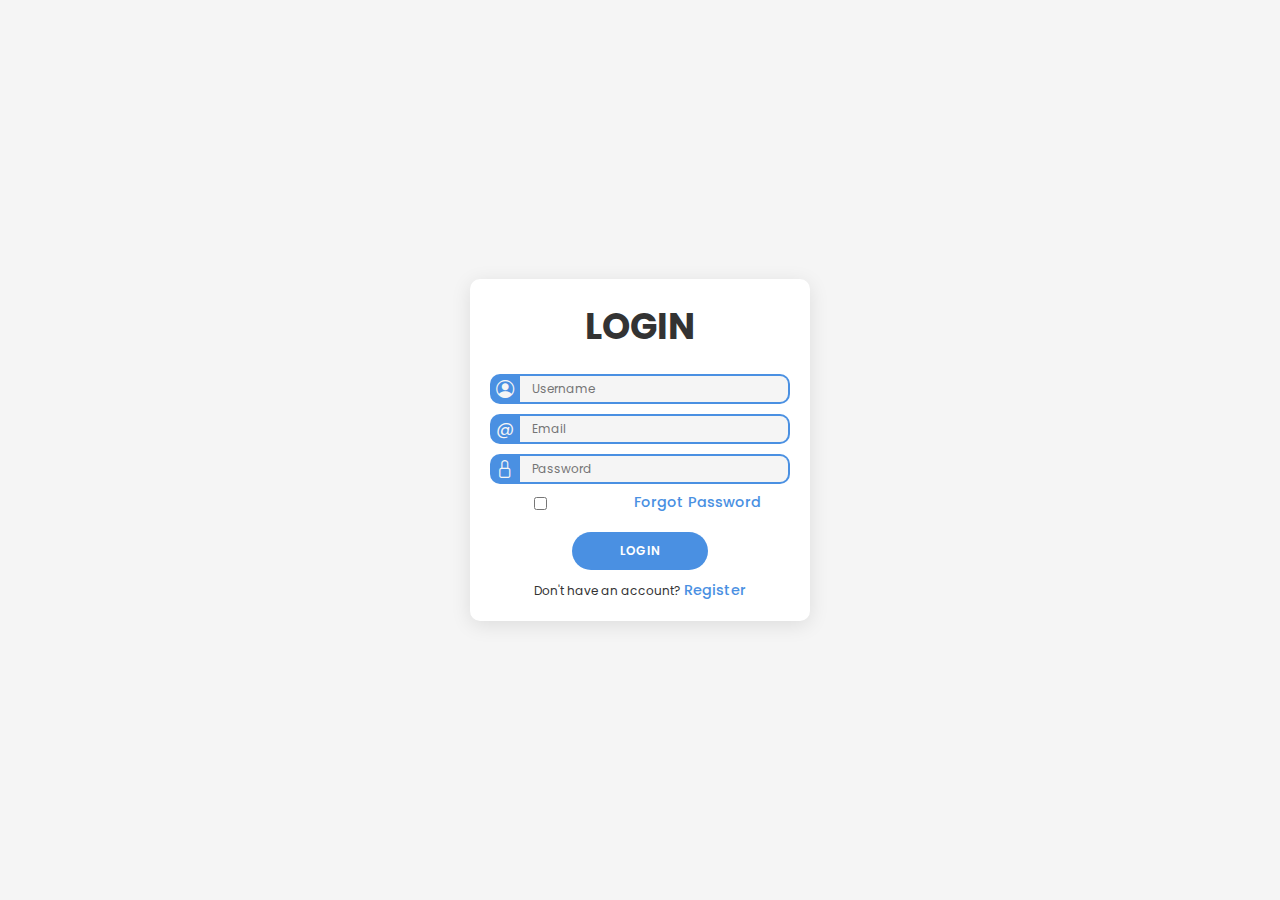
<file: Login-Page/index.html>
<!DOCTYPE html>
<html lang="en">
<head>
    <meta charset="UTF-8">
    <meta name="viewport" content="width=device-width, initial-scale=1.0">
    <title>Login</title>
    <link rel="stylesheet" href="https://cdn.jsdelivr.net/npm/bootstrap-icons@1.13.1/font/bootstrap-icons.min.css">
    <link rel="stylesheet" href="style.css">
</head>
<body>
    <div class="container">
        <h1>Login</h1>
        <form>
            <div class="input-group">
                <label for="Username"><i class="bi bi-person-circle"></i></label>
                <input type="text" name="Username" id="username" placeholder="Username" required>
            </div>
            <div class="input-group">
                <label for="email"><span>@</span></label>
                <input type="email" name="Email" id="email" placeholder="Email" required>
            </div>
            <div class="input-group">
                <label for="password"><i class="bi bi-lock"></i></label>
                <input type="password" name="Password" id="password-input" placeholder="Password" required>
            </div> 
            <div >
                <input class="show" type="checkbox" id="show-password" onclick="togglePassword()">
                <p class="forgot"><a href="forgot-password.html">Forgot Password</a></p>
            </div>
                <button class="f-btn" type="submit" id="login-button">Login</button>
        </form>
        <p>Don't have an account? <a href="register.html">Register</a></p></div>
    </div>   


    <script>
        function togglePassword() {
            const passwordInput = document.getElementById('password-input');
            const showPasswordCheckbox = document.getElementById('show-password');
            if (showPasswordCheckbox.checked) {
                passwordInput.type = 'text';
            } else {
                passwordInput.type = 'password';
            }
        }
        document.getElementById('login-button').addEventListener('click', function() {
            const username = document.getElementById('username').value;
            const email = document.getElementById('email').value;
            const password = document.getElementById('password-input').value;

            if (username && email && password) {
                alert('Login successful!');
            } else {
                alert('Please fill in all fields.');
            }
        });
    </script>
</body>
</html>
</file>
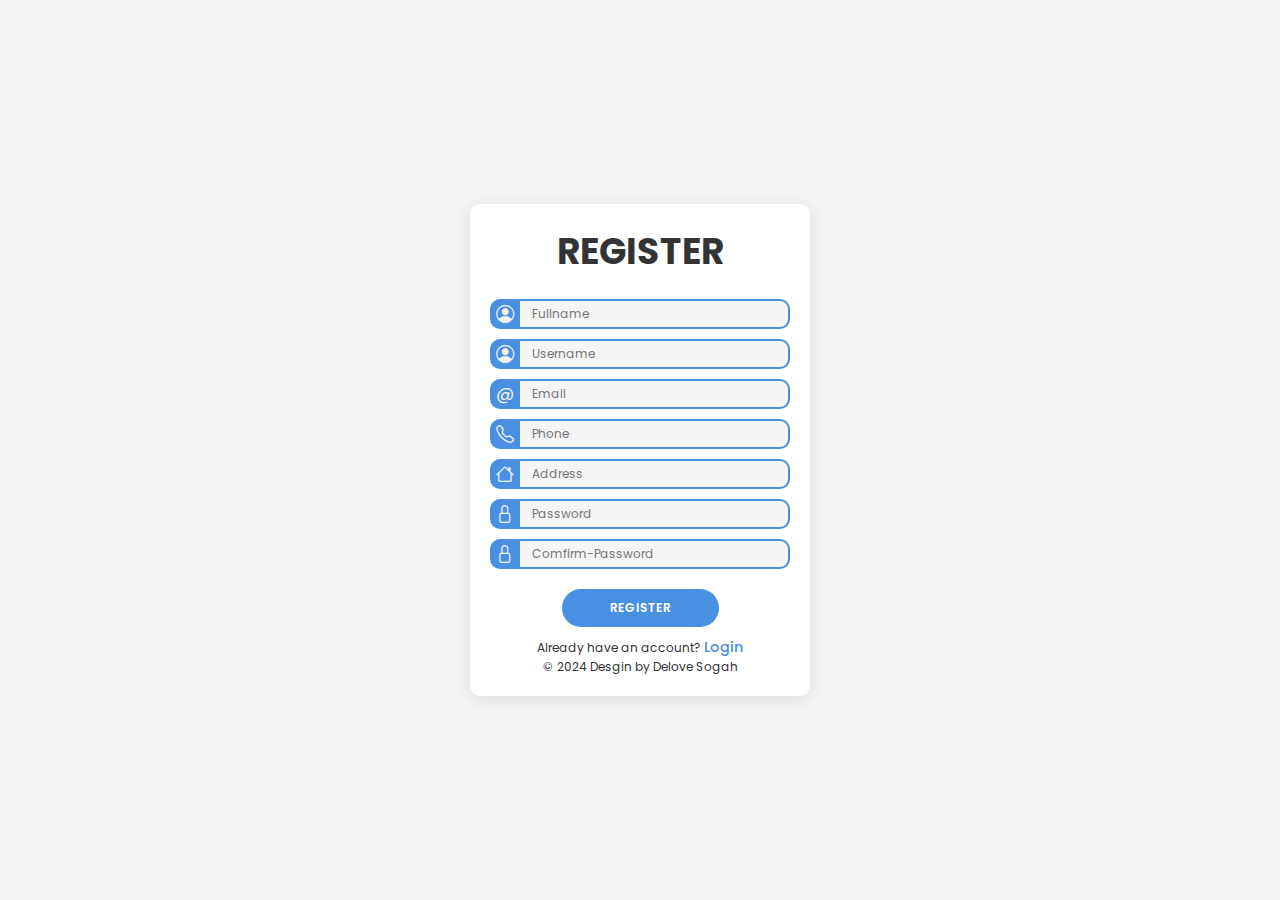
<file: Login-Page/register.html>
<!DOCTYPE html>
<html lang="en">
<head>
    <meta charset="UTF-8">
    <meta name="viewport" content="width=device-width, initial-scale=1.0">
    <title>Register</title>
    <link rel="stylesheet" href="https://cdn.jsdelivr.net/npm/bootstrap-icons@1.13.1/font/bootstrap-icons.min.css">
    <link rel="stylesheet" href="style.css">
</head>
<body>
    <div class="container">
        <h1>Register</h1>
        <form>
            <div class="input-group">
                <label for="fullname"><i class="bi bi-person-circle"></i></label>
                <input type="text" name="fullname" id="fullname" placeholder="Fullname" required>
            </div>
            <div class="input-group"> 
                <label for="username"><i class="bi bi-person-circle"></i></label>  
                <input type="text" name="Username" id="username" placeholder="Username" required>
            </div>
            <div class="input-group">
                <label for="email"><span>@</span></label>
                <input type="email" name="Email" id="email" placeholder="Email" required>
            </div>
            <div class="input-group">
                <label for="phone"><i class="bi bi-telephone"></i></label>
                <input type="text" name="Phone" id="phone" placeholder="Phone" required>
            </div>
            <div class="input-group">
                <label for="address"><i class="bi bi-house"></i></label>
                <input type="text" name="Address" id="address" placeholder="Address" required>
            </div>
            <div class="input-group">
                <label for="password"><i class="bi bi-lock"></i></label>
                <input type="password" name="Password" id="password-input" placeholder="Password" required>
            </div> 
            <div class="input-group">
                <label for="comfirm-password"><i class="bi bi-lock"></i></label>
                <input type="password" name="comfirm-Password" id="comfirm-password-input" placeholder="Comfirm-Password" required>
            </div> 

            <button class="f-btn" type="submit" id="register-button">Register</button>
        </form>
        <p>Already have an account? <a href="index.html">Login</a></p>
        <div class="footer">
            <p>&copy; 2024 Desgin by Delove Sogah</p>
        </div>
    </div>

    <script>
        document.getElementById('register-button').addEventListener('click', function() {
            const fullname = document.getElementById('fullname').value;
            const username = document.getElementById('username').value;
            const email = document.getElementById('email').value;
            const phone = document.getElementById('phone').value;
            const address = document.getElementById('address').value;
            const password = document.getElementById('password-input').value;
            const confirmPassword = document.getElementById('comfirm-password-input').value;

            if (fullname && username && email && phone && address && password && confirmPassword) {
                if (password === confirmPassword) {
                    alert('Registration successful!');
                } else {
                    alert('Passwords do not match.');
                }
            } else {
                alert('Please fill in all fields.');
            }
        });

        function togglePassword() {
            const passwordInput = document.getElementById('password-input');
            const confirmPasswordInput = document.getElementById('comfirm-password-input');
            const showPasswordCheckbox = document.getElementById('show-password');
            if (showPasswordCheckbox.checked) {
                passwordInput.type = 'text';
                confirmPasswordInput.type = 'text';
            } else {
                passwordInput.type = 'password';
                confirmPasswordInput.type = 'password';
            }
        }
    </script>
        
    
</body>
</html>
</file>
<file: Login-Page/style.css>
@import url('https://fonts.googleapis.com/css2?family=Poppins:ital,wght@0,100;0,200;0,300;0,400;0,500;0,600;0,700;0,800;0,900;1,100;1,200;1,300;1,400;1,500;1,600;1,700;1,800;1,900&display=swap');
:root {
    --primary-color: #4a90e2;
    --secondary-color: #f5f5f5;
    --text-color: #333;
    --error-color: #e74c3c;
    --accent-color: #9ebfe5;
}
* {
    margin: 0;
    padding: 0;
}
html{ 
    font-family: poppins, sans-serif;
    font-size: 12px;
    color: var(--text-color);
    text-align: center;
}
body {
    background-color: var(--secondary-color);
    display: flex;
    justify-content: center;
    align-items: center;
    height: 100vh;
}
.container {
    background-color: white;
    border-radius: 10px;
    box-shadow: 0 4px 20px rgba(0, 0, 0, 0.1);
    padding: 20px;
    width: 300px;
}
h1 {
    font-size: 3rem;
    font-weight: 700;
    text-transform: uppercase;
}
form {
    width: min(400PX, 100%);
    margin-top: 20PX;
    margin-bottom: 30px;
    display: flex;
    flex-direction: column;
    align-items: center;
    gap: 10px;
}
.input-group {
    width: 100%;
    display: flex;
    justify-content: center;
}
.input-group label {
    flex-shrink: 0;
    height: 30px;
    width: 30px;
    font-size: 1.2rem;
    background-color: var(--primary-color);
    fill: var(--secondary-color);
    color: var(--secondary-color);
    border-radius: 10px 0 0 10px;
    display: flex;
    justify-content: center;
    align-items: center;
    font-size: 1.5rem;
    font-weight: 400;
}
.input-group input {
    box-sizing: border-box;
    flex-grow: 1;
    min-width: 0;
    height: 30px;
    padding: 1em;
    font: inherit;
    border-radius: 0 10px 10px 0;
    background-color: var(--secondary-color);
    border: 2px solid var(--primary-color);
    border-left: none;
    transition: 150ms ease;
}
.input-group input:hover {
    border-color: var(--accent-color);
}
.input-group input:focus {
    outline: none;
    border-color: var(--text-color);
}
.container:has(input:focus) > label {
    background-color: var(--text-color);
}
.input-group::placeholder {
    color: var(--text-color);
}
.f-btn {
    margin-top: 10px;
    margin-bottom: -20px;
    background-color: var(--primary-color);
    color: white;
    border: none;
    border-radius: 1000px;
    padding: .85em 4em;
    font: inherit;
    font-weight: 600;
    cursor: pointer;
    text-transform: uppercase;
    transition: background-color 0.3s ease;
}
.f-btn:hover {
    background-color: var(--accent-color);
}
f-btn:focus {
    outline: none;
    background-color: var(--text-color);
}
a{
    text-decoration: none;
    color: var(--primary-color);
    font-size: 1.2rem;
    font-weight: 500;
}
a:hover {
    color: var(--accent-color);
}
.forgot {
    margin-left: none;
    margin-top: -20px;
    position: absolute;
    font-size: 1rem;
    color: var(--text-color);
}
.show {
    position: relative;
    right: 100px;
    top: 3px;
    cursor: pointer;
}
.show:hover {
    color: var(--accent-color);
}
</file>
